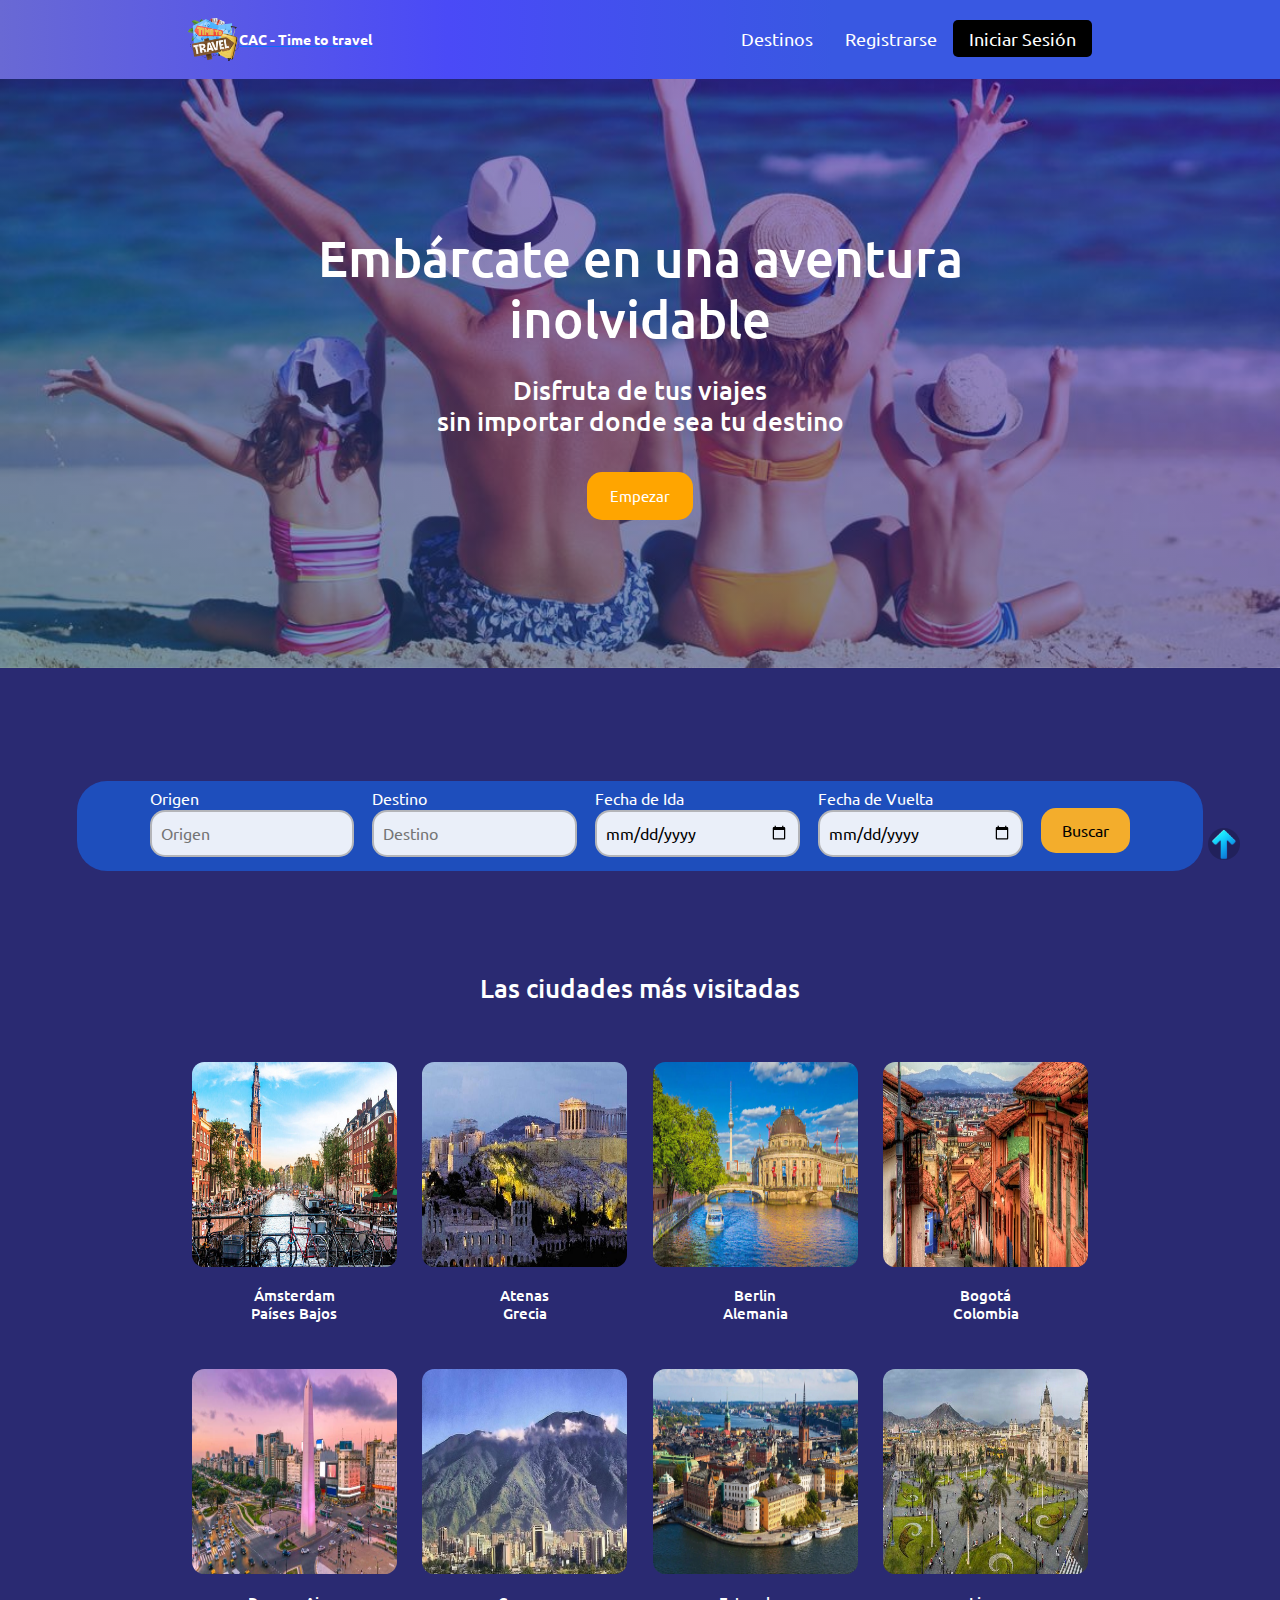
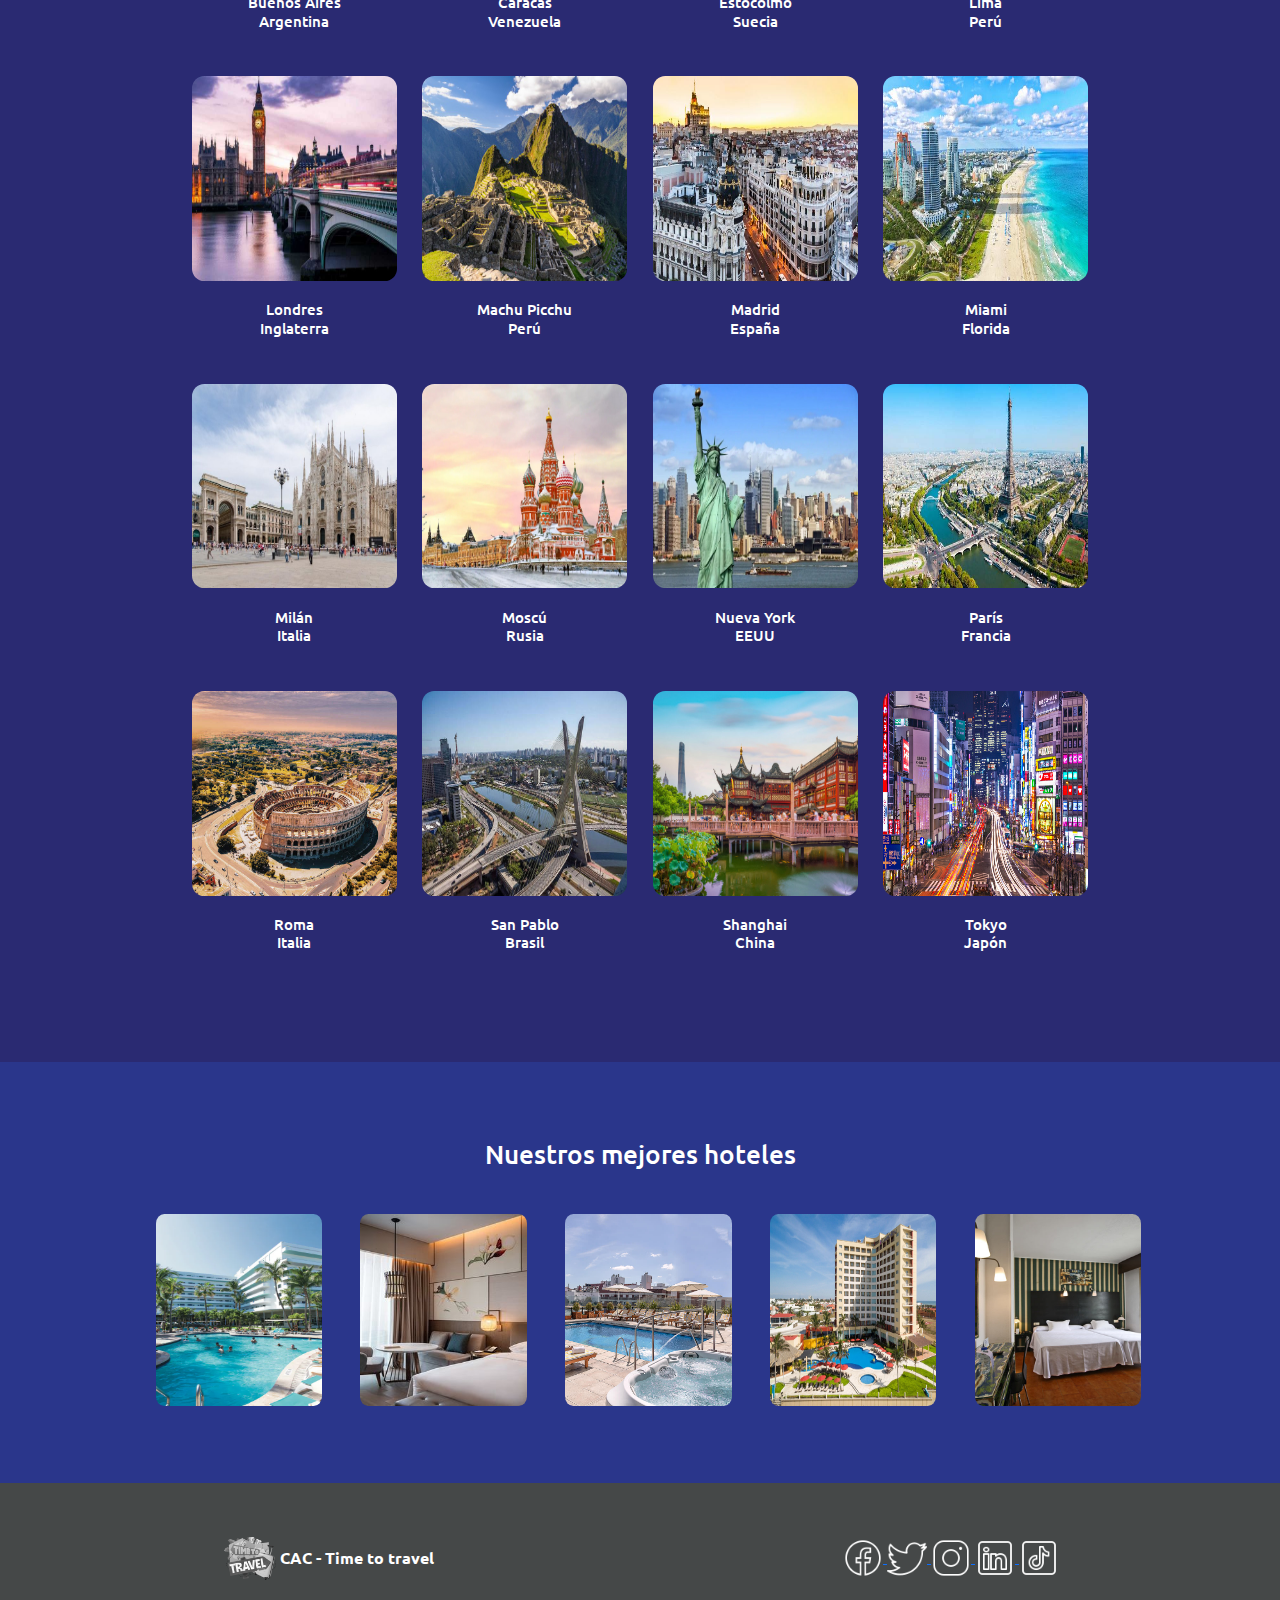
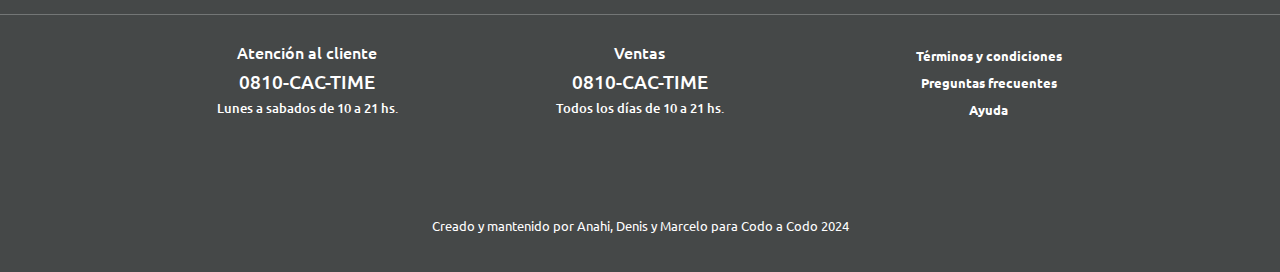
<file: index.html>
<!DOCTYPE html>
<html lang="es">

<head>
   <meta http-equiv="Content-Type" content="text/html; charset=UTF-8">
   <meta name="viewport" content="width=device-width, initial-scale=1.0">
   <title>CAC - Time to travel</title>

   <!-- CSSs -->
   <link rel="stylesheet" href="./css/general.css">

   <!-- Favicon -->
   <link rel="shortcut icon" href="./img/iconos/icons8-travel-64.png" type="image/x-icon">

   <!-- Google Fonts -->
   <link rel="preconnect" href="https://fonts.googleapis.com">
   <link rel="preconnect" href="https://fonts.gstatic.com" crossorigin>
   <link
      href="https://fonts.googleapis.com/css2?family=Ubuntu:ital,wght@0,300;0,400;0,500;0,700;1,300;1,400;1,500;1,700&display=swap"
      rel="stylesheet">


   <link href="./bootstrap/css/bootstrap.min.css" rel="stylesheet">
   <script src="./bootstrap/js/bootstrap.bundle.min.js"></script>

</head>

<body id="inicio">
  
   <header class="header">
      <nav class="navbar navbar-expand-md navegacion navbar-light bg-lignt">
         <div class="container-fluid">
            <button class="navbar-toggler custom-toggler" type="button" data-bs-toggle="collapse"
               data-bs-target="#navbar-toggler" aria-controls="navbarToggler" aria-expanded="false"
               aria-label="Toggle navigation">
               <span class="navbar-toggler-icon "></span>
            </button>
            <a class="anclaLogo" href="./#">
               <img class="imgLogo" src="./img/iconos/Time to travel.png" alt="CAC - Time to travel">
               <span class="textoLogo">
                  CAC - Time to travel
               </span>
            </a>
            <div class="collapse navbar-collapse divisionDrch" id="navbar-toggler">
               <a class="anclaLogoMenu" href="./#">
                  <img class="imgLogo" src="./img/iconos/Time to travel.png" alt="CAC - Time to travel">
                  <span class="textoLogo">
                     CAC - Time to travel
                  </span>
               </a>
               <ul class="listaNav navbar-nav d-flex">

                  <li class="listItem">
                     <a class="linkNav" href="./#destinos">Destinos</a>
                  </li>
                  <li class="listItem">
                     <a class="linkNav" href="./html/registrarse.html">Registrarse</a>
                  </li>
                  <li class="listItem" id="iniciarSesionButton">
                     <!-- <a class="linkNav iniciarSesion" id="iniciarSesionButton" href="./html/iniciarSesion.html">Iniciar Sesión</a> -->
                  </li>

               </ul>
               
            </div>
           
         </div>
         
      </nav>
      <div id="UsuarioEnLinea"></div>
   </header>


   <main>
      <section class="main">
         <h1 class="main_titulo">
            Embárcate en una aventura <br>
            inolvidable
         </h1>
         <h2 class="main_subtitulo">
            Disfruta de tus viajes <br>
            sin importar donde sea tu destino
         </h2>
         <a class="main_empezar" href="./html/registrarse.html">
            Empezar
         </a>
      </section>

      <section class="formulario_main">
         <form>
            <div class="formulario_inicio">
               <div>
                  <label for="origen">Origen</label>
                  <input type="text" id="origen" name="origen" placeholder="Origen">
               </div>
               <div>
                  <label for="destino">Destino</label>
                  <input type="text" id="destino" name="destino" placeholder="Destino" required>
               </div>
               <div>
                  <label for="fecha_ida">Fecha de Ida</label>
                  <input type="date" id="fecha_ida" name="fecha_ida" placeholder="Fecha de Ida" required>
               </div>
               <div>
                  <label for="fecha_vuelta">Fecha de Vuelta</label>
                  <input type="date" id="fecha_vuelta" name="fecha_vuelta" placeholder="Fecha de Vuelta">
               </div>
               <div>
                  <button type="submit" class="formulario_inicio_buscar">Buscar</button>
               </div>
            </div>
         </form>
      </section>

      <section class="flex-container flex-fondo" id="destinos">
         <h2 class="ciudades_titulo">
            Las ciudades más visitadas
         </h2>
         <div class="ciudades_mas_visitadas">
            <div class="ciudad">
               <img class="imagenes_ciudades" src="./img/ciudades/Amsterdam.jpg">
               <h4 class="nombre_ciudades">
                  Ámsterdam<br>Países Bajos
               </h4>
            </div>
            <div class="ciudad">
               <img class="imagenes_ciudades" src="./img/ciudades/Atenas.jpg">
               <h4 class="nombre_ciudades">
                  Atenas<br>Grecia
               </h4>
            </div>
            <div class="ciudad">
               <img class="imagenes_ciudades" src="./img/ciudades/Berlin.jpg">
               <h4 class="nombre_ciudades">
                  Berlin<br>Alemania
               </h4>
            </div>
            <div class="ciudad">
               <img class="imagenes_ciudades" src="./img/ciudades/bogota.jpg">
               <h4 class="nombre_ciudades">
                  Bogotá<br>Colombia
               </h4>
            </div>
            <div class="ciudad">
               <img class="imagenes_ciudades" src="./img/ciudades/Buenos Aires.jpeg">
               <h4 class="nombre_ciudades">
                  Buenos Aires<br>Argentina
               </h4>
            </div>
            <div class="ciudad">
               <img class="imagenes_ciudades" src="./img/ciudades/caracas.jpg">
               <h4 class="nombre_ciudades">
                  Caracas<br>Venezuela
               </h4>
            </div>
            <div class="ciudad">
               <img class="imagenes_ciudades" src="./img/ciudades/Estocolmo.jpg">
               <h4 class="nombre_ciudades">
                  Estocolmo<br>Suecia
               </h4>
            </div>
            <div class="ciudad">
               <img class="imagenes_ciudades" src="./img/ciudades/lima.JPG">
               <h4 class="nombre_ciudades">
                  Lima<br>Perú
               </h4>
            </div>
            <div class="ciudad">
               <img class="imagenes_ciudades" src="./img/ciudades/Londres.jpg">
               <h4 class="nombre_ciudades">
                  Londres<br>Inglaterra
               </h4>
            </div>
            <div class="ciudad">
               <img class="imagenes_ciudades" src="./img/ciudades/Machu_Picchu.jpg">
               <h4 class="nombre_ciudades">
                  Machu Picchu<br>Perú
               </h4>
            </div>
            <div class="ciudad">
               <img class="imagenes_ciudades" src="./img/ciudades/madrid.jpg">
               <h4 class="nombre_ciudades">
                  Madrid<br>España
               </h4>
            </div>
            <div class="ciudad">
               <img class="imagenes_ciudades" src="./img/ciudades/Miami.jpg">
               <h4 class="nombre_ciudades">
                  Miami<br>Florida
               </h4>
            </div>
            <div class="ciudad">
               <img class="imagenes_ciudades" src="./img/ciudades/milan.jpg">
               <h4 class="nombre_ciudades">
                  Milán<br>Italia
               </h4>
            </div>
            <div class="ciudad">
               <img class="imagenes_ciudades" src="./img/ciudades/Moscu.jpg">
               <h4 class="nombre_ciudades">
                  Moscú<br>Rusia
               </h4>
            </div>
            <div class="ciudad">
               <img class="imagenes_ciudades" src="./img/ciudades/Nueva York.jpg">
               <h4 class="nombre_ciudades">
                  Nueva York<br>EEUU
               </h4>
            </div>
            <div class="ciudad">
               <img class="imagenes_ciudades" src="./img/ciudades/Paris.jpg">
               <h4 class="nombre_ciudades">
                  París<br>Francia
               </h4>
            </div>
            <div class="ciudad">
               <img class="imagenes_ciudades" src="./img/ciudades/Roma.jpg">
               <h4 class="nombre_ciudades">
                  Roma<br>Italia
               </h4>
            </div>
            <div class="ciudad">
               <img class="imagenes_ciudades" src="./img/ciudades/San pablo.jpg">
               <h4 class="nombre_ciudades">
                  San Pablo<br>Brasil
               </h4>
            </div>
            <div class="ciudad">
               <img class="imagenes_ciudades" src="./img/ciudades/Shang hai.JPG">
               <h4 class="nombre_ciudades">
                  Shanghai<br>China
               </h4>
            </div>
            <div class="ciudad">
               <img class="imagenes_ciudades" src="./img/ciudades/Tokyo.jpg">
               <h4 class="nombre_ciudades">
                  Tokyo<br>Japón
               </h4>
            </div>
         </div>

      </section>

      <section class="flex-container2 flex_fondo2">
         <h2 class="hoteles_titulo">
            Nuestros mejores hoteles
         </h2>
         <div class="hoteles">
            <div class="mejores_hoteles">
               <img class="imagenes_hoteles" src="./img/hoteles/Hotel1.webp">
            </div>
            <div class="mejores_hoteles">
               <img class="imagenes_hoteles" src="./img/hoteles/Hotel2.jpg">
            </div>
            <div class="mejores_hoteles">
               <img class="imagenes_hoteles" src="./img/hoteles/Hotel6.jpg">
            </div>
            <div class="mejores_hoteles">
               <img class="imagenes_hoteles" src="./img/hoteles/Hotel4.jpg">
            </div>
            <div class="mejores_hoteles">
               <img class="imagenes_hoteles" src="./img/hoteles/Hotel5.jpg">
            </div>
         </div>
      </section>
   </main>

   <footer class="footer">
      <div class="bloqueSuperiorF">
         <div class="logoF">
            <img class="imgLogoF" src="./img/iconos/Time to travel.png" alt="CAC - Time to travel">
            <span class="textoLogoF">CAC - Time to travel</span>

         </div>
         <div class="redesF_aux">
            <a href="http://www.facebook.com" target="_blank">
               <img class="redesF" src="./img/iconos/icons8-facebook-nuevo-50.png" alt="En Facebook">
            </a>
            <a href="http://www.twitter.com" target="_blank">
               <img class="redesF" src="./img/iconos/icons8-logo-de-twitter-50.png" alt="En twitter">
            </a>
            <a href="http://www.instagram.com" target="_blank">
               <img class="redesF" src="./img/iconos/icons8-logo-de-instagram-50.png" alt="En instagram">
            </a>
            <a href="http://www.linkedin.com" target="_blank">
               <img class="redesF" src="./img/iconos/icons8-linkedin-50.png" alt="En Linkedin">
            </a>
            <a href="http://www.tiktok.com" target="_blank">
               <img class="redesF" src="./img/iconos/icons8-tik-tok-50.png" alt="En tiktok">
            </a>
         </div>

      </div>
      <hr>
      <div class="bloqueInferiorF">
         <div class="atencionF">
            <h4>Atención al cliente</h4>
            <h3>0810-CAC-TIME</h3>
            <h5>Lunes a sabados de 10 a 21 hs.</h5>
         </div>
         <div class="ventasF">
            <h4>Ventas</h4>
            <h3>0810-CAC-TIME</h3>
            <h5>Todos los días de 10 a 21 hs.</h5>
         </div>
         <div class="extrasF">
            <ul>
               <li><a class="linkF" href="#">Términos y condiciones</a></li>
               <li><a class="linkF" href="#">Preguntas frecuentes</a></li>
               <li><a class="linkF" href="#">Ayuda</a></li>

            </ul>
         </div>
      </div>
      <div class="derechos">Creado y mantenido por Anahi, Denis y Marcelo para Codo a Codo 2024</div>

      <a href="./#inicio" class="flechaArriba">
         <img class="imgFlechaArriba" src="./img/iconos/icons8-arriba-94.png" alt="ir arriba flecha">
      </a>
   </footer>
   <script src="./js/scriptini.js"></script>
</body>

</html>
</file>
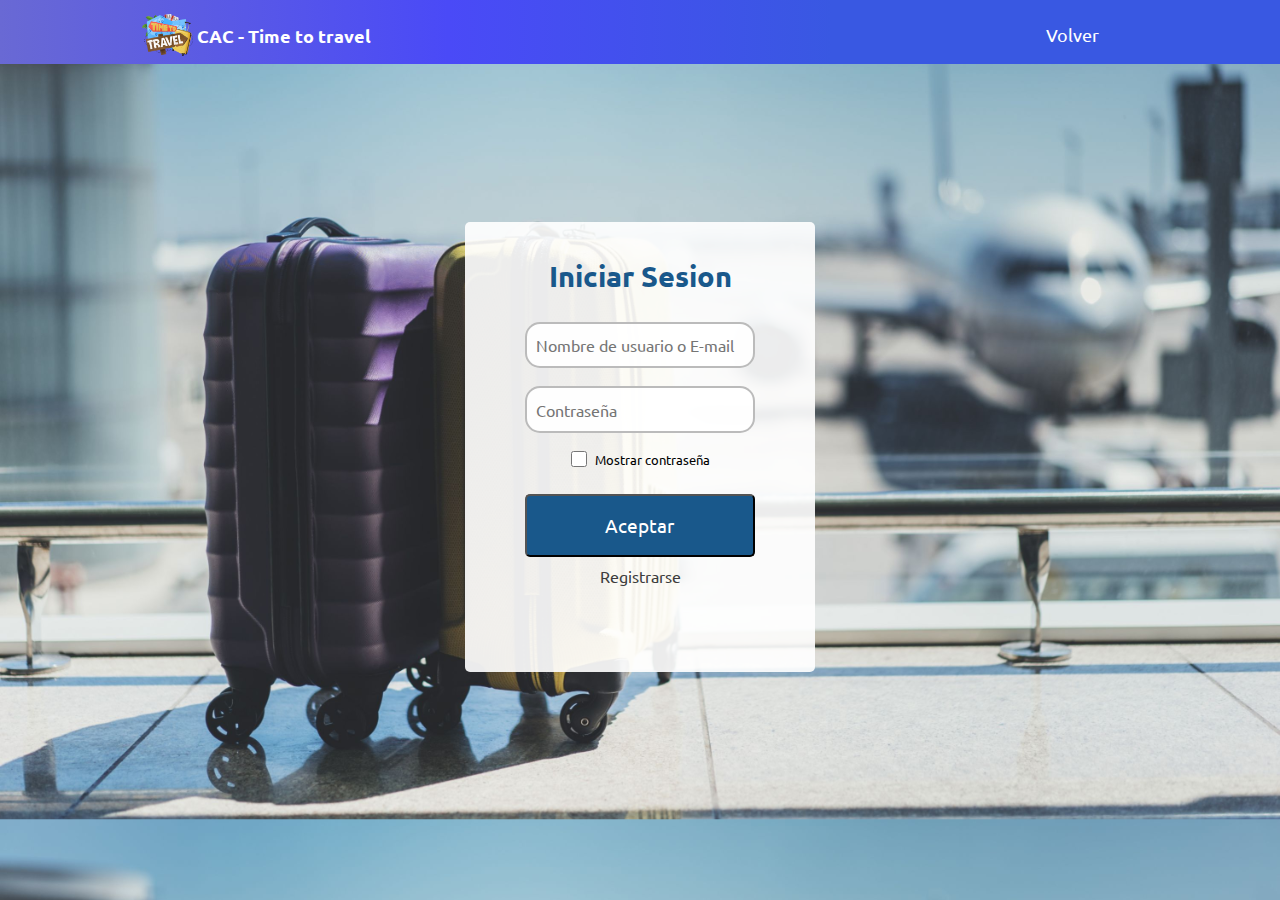
<file: html/iniciarSesion.html>
<!DOCTYPE html>
<html lang="es">

<head>
    <meta charset="UTF-8">
    <meta name="viewport" content="width=device-width, initial-scale=1.0">
    <title>Iniciar sesión</title>
    <link rel="stylesheet" href="../css/general.css">

    <!-- Favicon -->
    <link rel="shortcut icon" href="../img/iconos/icons8-travel-96-01.ico" type="image/x-icon">

    <!-- Google Fonts -->
    <link rel="preconnect" href="https://fonts.googleapis.com">
    <link rel="preconnect" href="https://fonts.gstatic.com" crossorigin>
    <link
        href="https://fonts.googleapis.com/css2?family=Ubuntu:ital,wght@0,300;0,400;0,500;0,700;1,300;1,400;1,500;1,700&display=swap"
        rel="stylesheet">

</head>

<body class="bodyIniciarSesion">

    <header class="header2">
        <nav class="navegacion2">
            <a class="anclaLogo2" href="#">
                <img class="imgLogo2" src="../img/iconos/Time to travel.png" alt="CAC - Time to travel">
                <span class="textoLogo2">
                    CAC - Time to travel
                </span>
            </a>
            <ul class="listaNav2">
                <li class="listItem2"><a class="linkVolver2" href="../index.html">Volver</a></li>
            </ul>
        </nav>
    </header>


    <main class="mainIniciarSesion">
        <section class="seccionIniciarSesion">
            <form class="formularioIniciarSesion" id="formularioIniciarSesion">
                <h2 class="tituloIniciarSesion">Iniciar Sesion</h2>
                <div>
                    <span id="errUsr">Error, ingrese un email con formato 'ejemplo@email.com'.</span>
                    <input class="input" type="text" placeholder="Nombre de usuario o E-mail" name="nombreUsuario" id="usuario">
                </div>
                <div>
                    <span id="errPsw">Error, ingrese una contraseña de al menos 8 caracteres, numeros mayusculas y minusculas.</span>
                    <input class="input" type="password" placeholder="Contraseña" name="contrasena" id="contrasena">
                </div>
                <label class="mostrarPsw">
                    <input type="checkbox" onclick="mostrarPSW()" id="mostrarPswchkbx">
                    Mostrar contraseña
                </label>
                <div>
                    <!-- <input type="button" class="botonIniciarSesion" id="botonIniciarSesion" value="Aceptar"> -->
                    <button class="botonIniciarSesion" id="botonIniciarSesion">Aceptar</button>

                </div>
                <div>
                    <a class="ayudaRegistrarse" href="../html/registrarse.html">
                        Registrarse
                    </a>
                </div>
            </form>
        </section>
    </main>
    <script src="../js/script.js"></script>
</body>

</html>
</file>
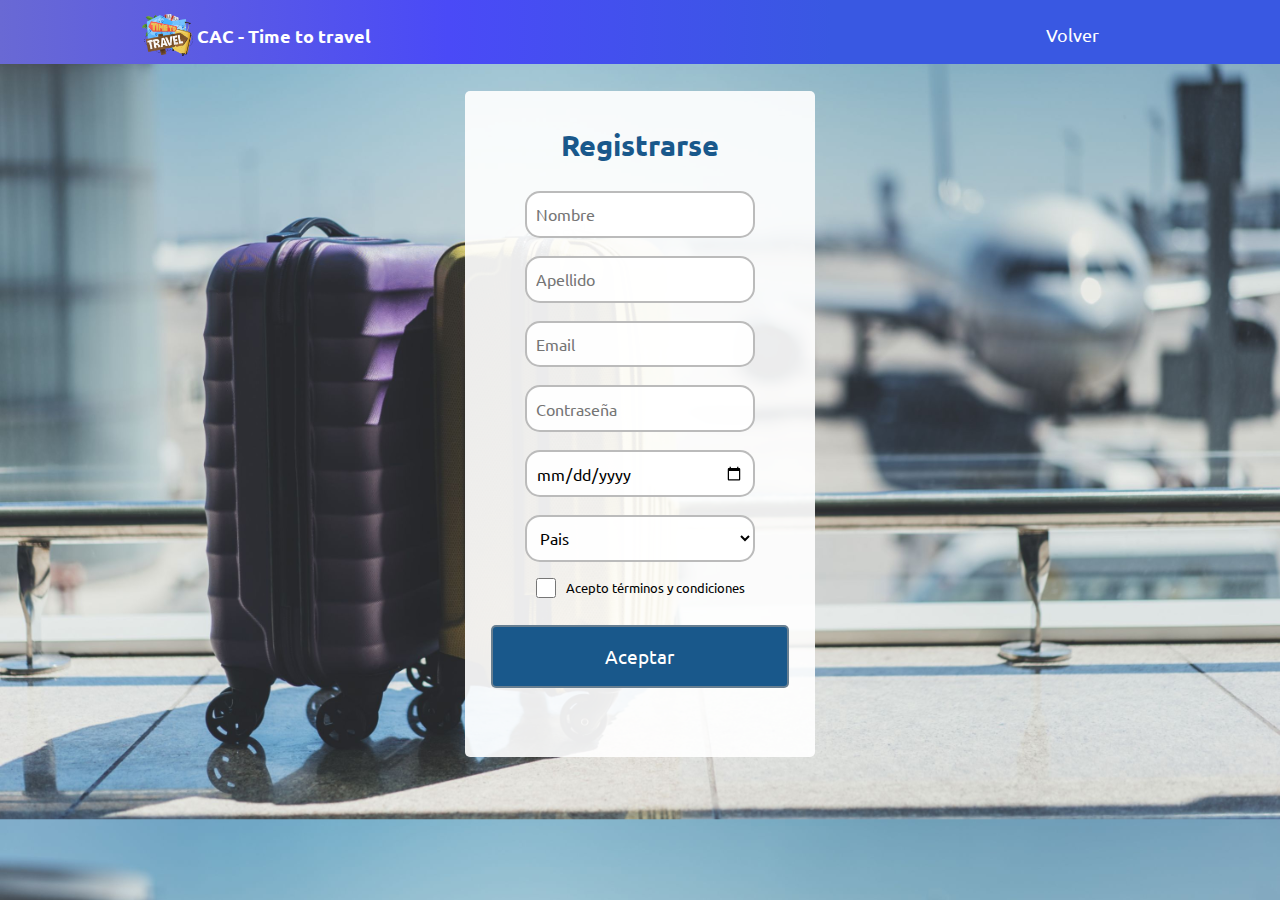
<file: html/registrarse.html>
<!DOCTYPE html>
<html lang="es">

<head>
    <meta charset="UTF-8">
    <meta name="viewport" content="width=device-width, initial-scale=1.0">
    <title>Registrarse</title>
    <link rel="stylesheet" href="../css/general.css">

    <!-- Favicon -->
    <link rel="shortcut icon" href="../img/iconos/icons8-travel-96-01.ico" type="image/x-icon">

    <!-- Google Fonts -->
    <link rel="preconnect" href="https://fonts.googleapis.com">
    <link rel="preconnect" href="https://fonts.gstatic.com" crossorigin>
    <link
        href="https://fonts.googleapis.com/css2?family=Ubuntu:ital,wght@0,300;0,400;0,500;0,700;1,300;1,400;1,500;1,700&display=swap"
        rel="stylesheet">

</head>

<body class="bodyRegistrarse">

    <header class="header2">
        <nav class="navegacion2">
            <a class="anclaLogo2" href="#">
                <img class="imgLogo2" src="../img/iconos/Time to travel.png" alt="CAC - Time to travel">
                <span class="textoLogo2">
                    CAC - Time to travel
                </span>
            </a>
            <ul class="listaNav2">
                <li class="listItem2"><a class="linkVolver2" href="../index.html">Volver</a></li>
            </ul>
        </nav>
    </header>

    <main class="mainRegistrarse">
        <section class="seccionRegistrarse">
            <form class="formulario_registrarse">
                <h2 class="tituloRegistrarse">Registrarse</h2>

                <div>
                    <input class="input" type="text" placeholder="Nombre" name="nombre" required>
                </div>
                <div>
                    <input class="input" type="text" placeholder="Apellido" name="apellido" required>
                </div>
                <div>
                    <input class="input" type="text" placeholder="Email" name="email" required>
                </div>
                <div>
                    <input class="input" type="password" placeholder="Contraseña" name="contraseña" required>
                </div>
                <div>
                    <input class="input" type="date" placeholder="Fecha de nacimiento (dd/mm/aaaa)"
                        name="fechaDeNacimiento" required>
                </div>
                <div>
                    <select class="input" name="pais" required>
                        <option value="">Pais</option>
                        <option value="argentina">Argentina</option>
                        <option value="bolivia">Bolivia</option>
                        <option value="brasil">Brasil</option>
                        <option value="chile">Chile</option>
                        <option value="colombia">Colombia</option>
                        <option value="paraguay">Paraguay</option>
                        <option value="uruguay">Uruguay</option>
                        <option value="venezuela">Venezuela</option>
                    </select>
                </div>
                <div class="cajaCheck">
                    <input class="checkTerminosYCondiciones" type="checkbox" id="terminos" required>
                    <label class="textoCheck" for="terminos">Acepto términos y condiciones</label>
                </div>
                <input type="submit" class="boton_enviar_registrarse" value="Aceptar">
                </div>
            </form>
        </section>
    </main>
</body>

</html>
</file>
<file: css/general.css>
@import url(barra_flecha.css);
@import url(fuentes.css);
@import url(header.css);
@import url(footer.css);
@import url(main.css);
@import url(section.css);
@import url(media.css);
@import url(estilosIniciarSesion.css);
@import url(estilosRegistrarse.css);
@import url(formularioInicio.css);

* {
    margin: 0;
    padding: 0;
    font-family: "Ubuntu";
}

:root {
    --azul-oscuro: rgba(42, 42, 114, 1);
    --blanco: white;
    --celeste-head: rgb(57, 88, 226);
    --azul-head: rgb(74, 74, 247);
    --azul-head2: rgb(105, 105, 212);
    --celeste-section: rgb(42, 54, 139);
    --negro: black;
    --negro-transp: rgba(0, 0, 0, 0.2);
    --resplandor: rgba(0, 0, 0, 0.5);
    --blanco: rgba(255, 255, 255, 1);
    --gris-foot: #454848;
    --redes-size: 2.5rem;
    --interlineado-F: 2.5vh;
    --color-blanco: white;
    --color-rojo: #E53854;
    --color-celeste: #2c80c5;
    --color-azul: #19588b;
    --color-negro: black;
    --color-fondo: #ffffffe8;
    --color-relleno: rgba(150, 150, 150, 0.644);
    --color-naranja: rgb(30, 78, 188);
    --color-naranja2: rgb(243, 173, 44);
    --color-naranja3: rgb(255, 145, 0);
}
</file>
